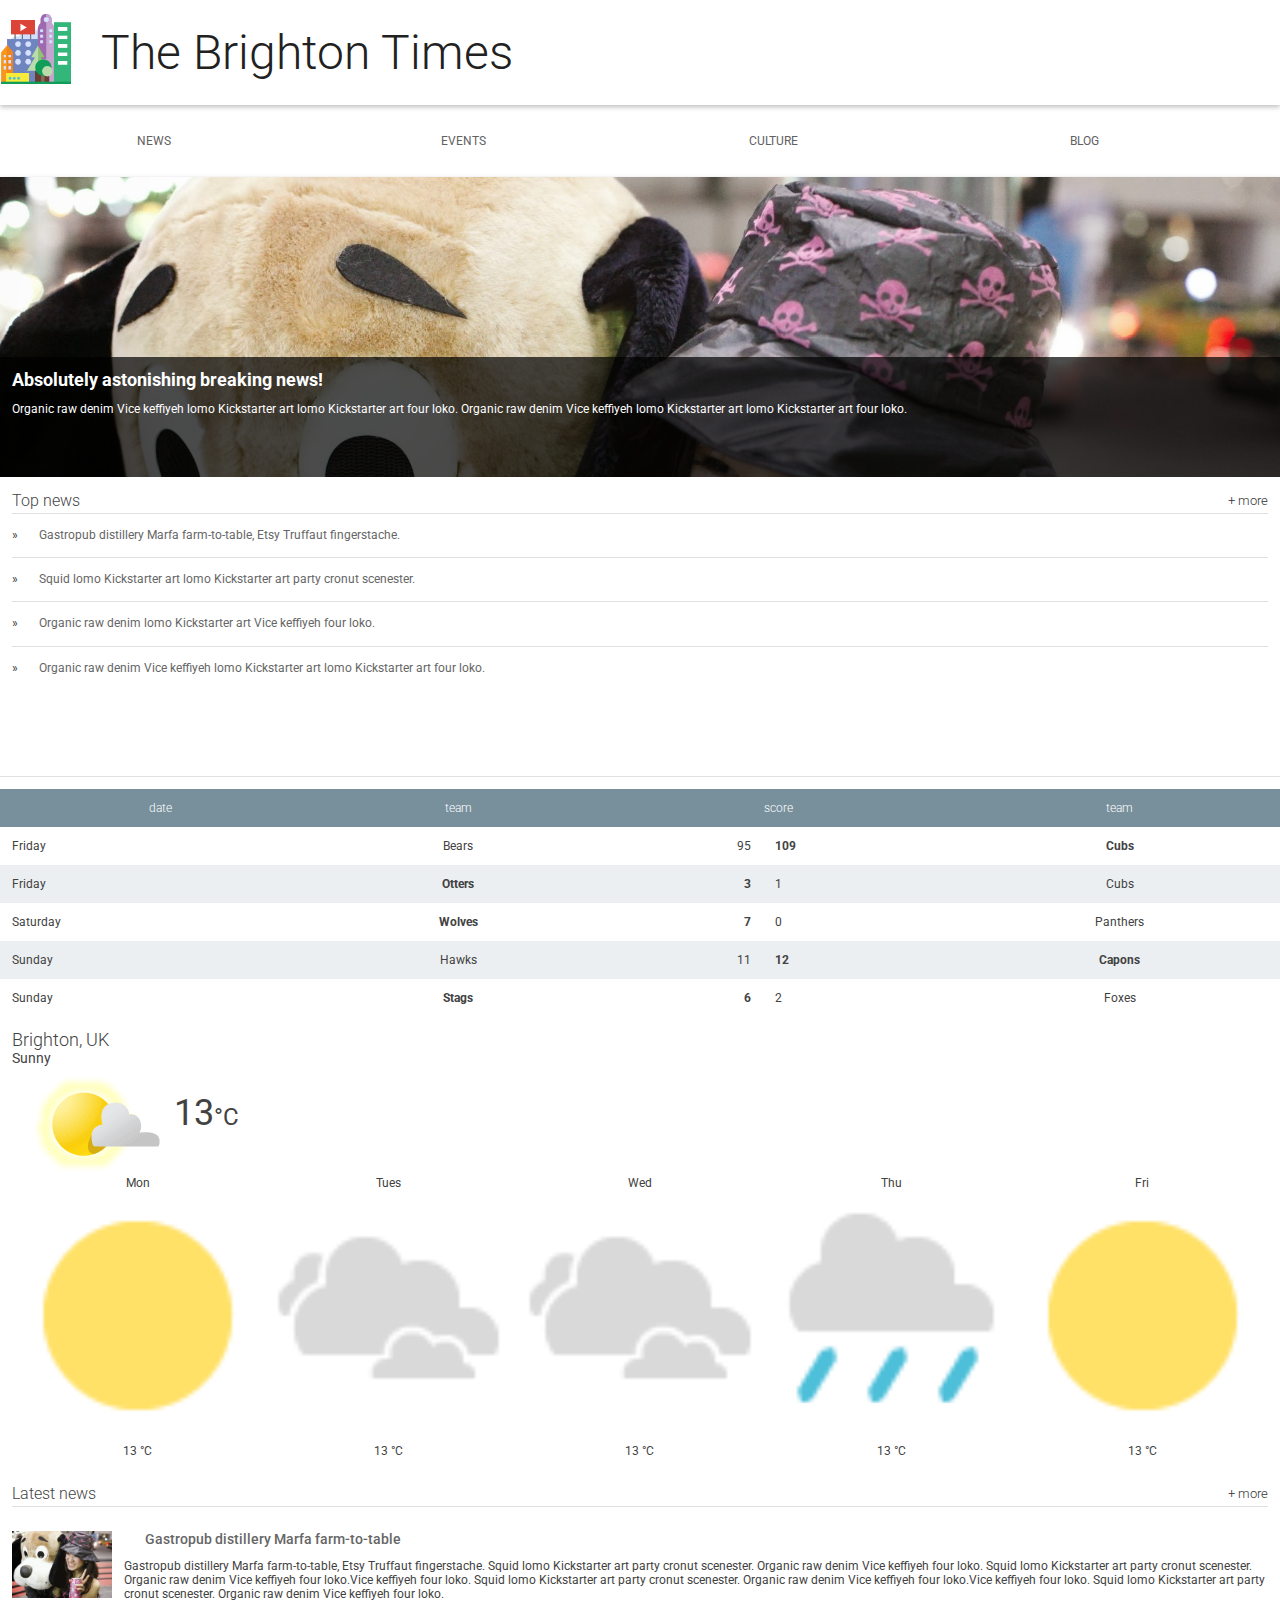
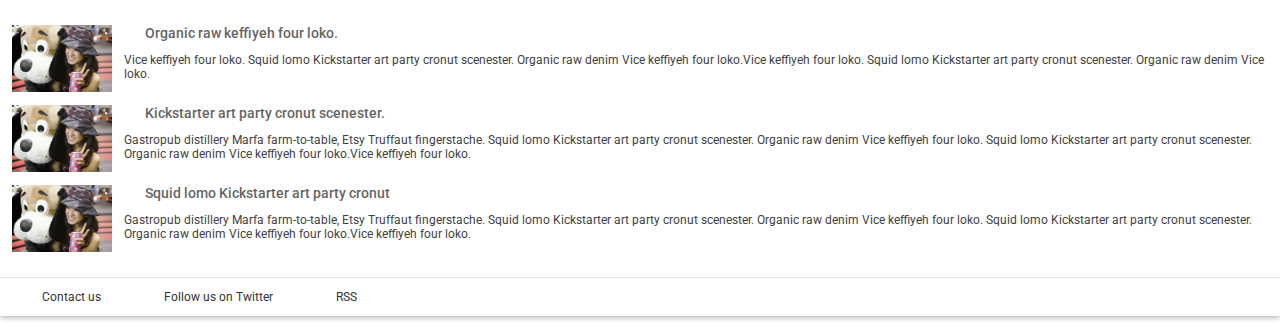
<file: Build_Home_Town/index.html>
<!doctype html>
<html lang="en">
  <head>
    <meta charset="utf-8">
    <meta http-equiv="X-UA-Compatible" content="IE=edge">
    <!--modification 1: add viewport setting-->
    <meta type='viewport' content='width=device-width, initial-scale=1.0'>
    <title>Brighton Times</title>
    <link href="https://fonts.googleapis.com/css?family=Roboto:300,400,500" rel="stylesheet" type="text/css">
    <link rel="stylesheet" type="text/css" href="main.css">

  </head>
  <body>

    <header class="header">
      <div class="header__inner">
        <img class="header__logo" src="images/city.png" alt="iconic view of a cityscape">
        <h1 class="header__title">
          The Brighton Times
        </h1>
      </div>
    </header>

    <nav id="drawer" class="nav">
      <ul class="nav__list">
        <li class="nav__item"><a href="#">News</a></li>
        <li class="nav__item"><a href="#">Events</a></li>
        <li class="nav__item"><a href="#">Culture</a></li>
        <li class="nav__item"><a href="#">Blog</a></li>
      </ul>
    </nav>

    <main>
      <section class="content">
        <section class="hero">
          <article class="description">
            <h2>Absolutely astonishing breaking news!</h2>
            <p>Organic raw denim Vice keffiyeh lomo Kickstarter art lomo Kickstarter art four loko. Organic raw denim Vice keffiyeh lomo Kickstarter art lomo Kickstarter art four loko.</p>
          </article>
        </section>

        <section class="news top-news">
          <h2 class="news__title">Top news <a href="#" class="news__more">+ more</a></h2>
          <ul>
            <li class="top-news__item">
              <a href="#">Gastropub distillery Marfa farm-to-table, Etsy Truffaut fingerstache.</a>
            </li>
            <li class="top-news__item">
              <a href="#">Squid lomo Kickstarter art lomo Kickstarter art party cronut scenester.</a>
            </li>
            <li class="top-news__item">
              <a href="#">Organic raw denim lomo Kickstarter art Vice keffiyeh four loko.</a>
            </li>
            <li class="top-news__item">
              <a href="#">Organic raw denim Vice keffiyeh lomo Kickstarter art lomo Kickstarter art four loko.</a>
            </li>
          </ul>
        </section>

        <section class="scores">
          <table class="scores__table">
            <thead>
              <tr>
                <th>date</th>
                <th>team</th>
                <th colspan="2">score</th>
                <th>team</th>
              </tr>
            </thead>
            <tbody>
              <tr>
                <td>Friday</td>
                <td>Bears</td>
                <td>95</td>
                <td class="winner">109</td>
                <td class="winner">Cubs</td>
              </tr>
              <tr>
                <td>Friday</td>
                <td class="winner">Otters</td>
                <td class="winner">3</td>
                <td>1</td>
                <td>Cubs</td>
              </tr>
              <tr>
                <td>Saturday</td>
                <td class="winner">Wolves</td>
                <td class="winner">7</td>
                <td>0</td>
                <td>Panthers</td>
              </tr>
              <tr>
                <td>Sunday</td>
                <td>Hawks</td>
                <td>11</td>
                <td class="winner">12</td>
                <td class="winner">Capons</td>
              </tr>
              <tr>
                <td>Sunday</td>
                <td class="winner">Stags</td>
                <td class="winner">6</td>
                <td>2</td>
                <td>Foxes</td>
              </tr>

            </tbody>
          </table>
        </section>

        <section class="weather">
          <span class="weather__location">Brighton, UK</span>
          <span class="weather__desc">Sunny</span>
          <span class="weather__today">
          <img class="weather__today__image" src="images/weather.png" alt="icon of a partially sunny day"><span class="weather__today__temp">13</span><span class="weather__today__deg">&deg;C</span>
          </span>
          <ul class="weather__next">
            <li class="weather__next__item">
              <span>Mon</span>
              <img class="weather__next__image" src="images/sunny.png" alt="icon of a sunny day">
              <span>13 &deg;C</span>
            </li><li class="weather__next__item">
              <span>Tues</span>
              <img class="weather__next__image" src="images/cloudy.png" alt="icon of a cloudy day">
              <span>13 &deg;C</span>
            </li><li class="weather__next__item">
              <span>Wed</span>
              <img class="weather__next__image" src="images/cloudy.png" alt="icon of a cloudy day">
              <span>13 &deg;C</span>
            </li><li class="weather__next__item">
              <span>Thu</span>
              <img class="weather__next__image" src="images/rain.png" alt="icon of a rainy day">
              <span>13 &deg;C</span>
            </li><li class="weather__next__item">
              <span>Fri</span>
              <img class="weather__next__image" src="images/sunny.png" alt="icon of a sunny day">
              <span>13 &deg;C</span>
            </li>
          </ul>
        </section>

        <section class="news recent-news">
          <h2 class="news__title">Latest news <a href="#" class="news__more">+ more</a></h2>
          <ul>
            <li class="snippet">
              <img class="snippet__thumbnail" src="images/dog.jpg" alt="picture of a girl with a large, stuffed dog toy">
              <h3 class="snippet__title"><a href="#">Gastropub distillery Marfa farm-to-table</a></h3>
              <p>Gastropub distillery Marfa farm-to-table, Etsy Truffaut fingerstache.
              Squid lomo Kickstarter art party cronut scenester. Organic raw denim Vice keffiyeh four loko. Squid lomo Kickstarter art party cronut scenester. Organic raw denim Vice keffiyeh four loko.Vice keffiyeh four loko. Squid lomo Kickstarter art party cronut scenester. Organic raw denim Vice keffiyeh four loko.Vice keffiyeh four loko. Squid lomo Kickstarter art party cronut scenester. Organic raw denim Vice keffiyeh four loko.
              </p>
            </li>
            <li class="snippet">
              <img class="snippet__thumbnail" src="images/dog.jpg" alt="picture of a girl with a large, stuffed dog toy">
              <h3 class="snippet__title"><a href="#">Organic raw keffiyeh four loko.</a></h3>
              <p>Vice keffiyeh four loko. Squid lomo Kickstarter art party cronut scenester. Organic raw denim Vice keffiyeh four loko.Vice keffiyeh four loko. Squid lomo Kickstarter art party cronut scenester. Organic raw denim Vice loko.
              </p>
            </li>
            <li class="snippet">
              <img class="snippet__thumbnail" src="images/dog.jpg" alt="picture of a girl with a large, stuffed dog toy">
              <h3 class="snippet__title"><a href="#">Kickstarter art party cronut scenester.</a></h3>
              <p>Gastropub distillery Marfa farm-to-table, Etsy Truffaut fingerstache.
              Squid lomo Kickstarter art party cronut scenester. Organic raw denim Vice keffiyeh four loko. Squid lomo Kickstarter art party cronut scenester. Organic raw denim Vice keffiyeh four loko.Vice keffiyeh four loko.
              </p>
            </li>
            <li class="snippet">
              <img class="snippet__thumbnail" src="images/dog.jpg" alt="picture of a girl with a large, stuffed dog toy">
              <h3 class="snippet__title"><a href="#">Squid lomo Kickstarter art party cronut </a></h3>
              <p>Gastropub distillery Marfa farm-to-table, Etsy Truffaut fingerstache.
              Squid lomo Kickstarter art party cronut scenester. Organic raw denim Vice keffiyeh four loko. Squid lomo Kickstarter art party cronut scenester. Organic raw denim Vice keffiyeh four loko.Vice keffiyeh four loko.
              </p>
            </li>
          </ul>
        </section>
      </section>
      <footer>
        <ul>
          <li><a href="#">Contact us</a></li>
          <li><a href="#">Follow us on Twitter</a></li>
          <li><a href="#">RSS</a></li>
        </ul>
      </footer>
    </main>
  </body>
</html>
</file>
<file: Build_Home_Town/main.css>
body, html {
  margin: 0;
  padding: 0;
  width: 100%;
  height: 100%;
}

body {
  font-family: Roboto;
  font-size: 12px;
  color: #424242;
}

h1, h2, h3, h4, h5 {
  margin: 0;
}

header, nav, footer, section, article, div {
  box-sizing: border-box;
}

ul {
  list-style: none;
  padding: 0;
  margin: 0;
}


/*
 *
 * Common
 *
 */

.news__more {
  float: right;
  font-size: .8em;
  color: #333;
  text-decoration: none;
}


/*
 *
 * Header
 *
 */

.header {
  box-shadow: 0 2px 5px rgba(0, 0, 0, 0.26);
  min-height: 56px;
  transition: min-height 0.3s;
}
/*modification: change fixed width from 800px to 100% */
.header__inner {
  width: 100%;
  margin-left: auto;
  margin-right: auto;
}

.header__logo {
  height: 72px;
  margin-right: 1em;
  vertical-align: top;
  margin-top: 12px;
}

.header__title {
  font-weight: 300;
  font-size: 4em;
  margin: 0.5em 0.25em;
  display: inline-block;
  color: #212121;
}


/*
 *
 * Top Level Navigation
 *
 */
 /*modification: change fixed width from 800px to 100% */
.nav {
  width: 100%;
  margin-left: auto;
  margin-right: auto;
}

.nav__list {
  width: 100%;
  padding: 0;
  margin: 0;
}

.nav__item {
  box-sizing: border-box;
  display: inline-block;
  width: 24%;
  text-align: center;
  line-height: 24px;
  padding: 24px;
  text-transform: uppercase;
}

.nav a {
  text-decoration: none;
  color: #616161;
  padding:1.5em;
}

.nav a:hover {
  text-decoration: underline;
  color: #212121;
}


/*
 *
 * Main
 *
 */
 /*modification: change fixed width from 800px to 100% */

main {
  box-shadow: 0 2px 5px rgba(0, 0, 0, 0.26);
  width: 100%;
  margin-left: auto;
  margin-right: auto;
}

/*
 *
 * Content
 *
 */


/*
 *
 * Hero
 *
 */
 /*modification: change fixed width from 480px to 100% */

.hero {
  float: left;
  width: 100%;
  position: relative;
  background-image: url("./images/dog.jpg");
  background-size: cover;
  height: 300px;
}

.hero article {
  box-sizing: border-box;
  background-color: #000;
  background-color: rgba(0, 0, 0, 0.7);
  position: absolute;
  bottom: 0;
  height: 40%;
  width: 100%;
  color: #fff;
  padding: 1em;
}


/*
 *
 * Top News
 *
 */
 /*modification: change fixed width from 320px to 100% */

.top-news {
  float: right;
  width: 100%;
  height: 300px;
  border-bottom: 1px solid #E0E0E0;
  padding: 1em;
}

.news__title {
  font-weight: 300;
  border-bottom: 1px solid #E0E0E0;
  line-height: 24px;
  font-size: 16px;
}

.top-news__item {
  border-bottom: 1px solid #E0E0E0;
  padding: 1em 0;
  line-height: 19.2px;
}

.top-news__item:before {
  content: "» ";
}

.top-news__item:last-child {
  border-bottom: none;
}

.top-news__item a {
  text-decoration: none;
  color: #666;
  padding:1.5em;
}

.top-news__item a:hover,
.top-news__item a:active {
  text-decoration: underline;
}


/*
 *
 * Sport Scores
 *
 */
 /*modification: change fixed width from 480px to 100% */

.scores {
  width: 100%;
  float: left;
  padding-top: 1em;
}

.scores__table {
  width: 100%;
  border-collapse: collapse;
}

.scores__table th,
.scores__table td {
  padding: 1em;
}

.scores__table th {
  color: #fff;
  font-weight: 300;
  background-color: #78909C;
}

.scores__table tr:nth-child(odd) td {
  background-color: #fff;
}

.scores__table tr:nth-child(even) td {
  background-color: #eceff1;
}

.scores__table td.winner {
  font-weight: bold;
}

.scores__table td:nth-child(3) {
  text-align: right;
}

.scores__table td:nth-child(2),
.scores__table td:nth-child(5) {
  text-align: center;
}

/*
 *
 * Weather
 *
 */
 /*modification: change fixed width from 320px to 100% */

.weather {
  float: right;
  width: 100%;
  padding: 1em;
}

.weather__location {
  display: block;
  font-weight: 300;
  font-size: 1.5em;
}

.weather__desc {
  display: block;
  font-size: 1.2em;
}

.weather__today {
  width: 60%;
  vertical-align: middle;
}

.weather__today__image {
  vertical-align: middle
}

.weather__today__temp {
  font-size: 3em;
}

.weather__today__deg {
  font-size: 2em;
  display: inline;
}

.weather__next__item {
  display: inline-block;
  width: 20%;
  text-align: center;
}

.weather__next__item span {
  display: block;
}

.weather__next__image {
  width: 100%;
}


/*
 *
 * Weather
 *
 */

.recent-news {
  clear: both;
  padding: 1em;
}

.snippet {
  clear: both;
  margin: 24px 0;
}

.snippet__thumbnail {
  width: 100px;
  float: left;
  margin-right: 1em;
}

.snippet__title {
  font-weight: 500;
}

.snippet__title a {
  text-decoration: none;
  color: #666;
  padding:1.5em
}

.snippet__title a:hover,
.snippet__title a:active {
  text-decoration: underline;
}


/*
 *
 * Footer
 *
 */

footer {
  border-top: 1px solid #E0E0E0;
  padding: 1em;
  width: 100%;
}

footer li {
  display: inline-block;
  margin: 0 1em;
}

footer a {
  text-decoration: none;
  color: #333;
  padding:1.5em;
}
</file>
